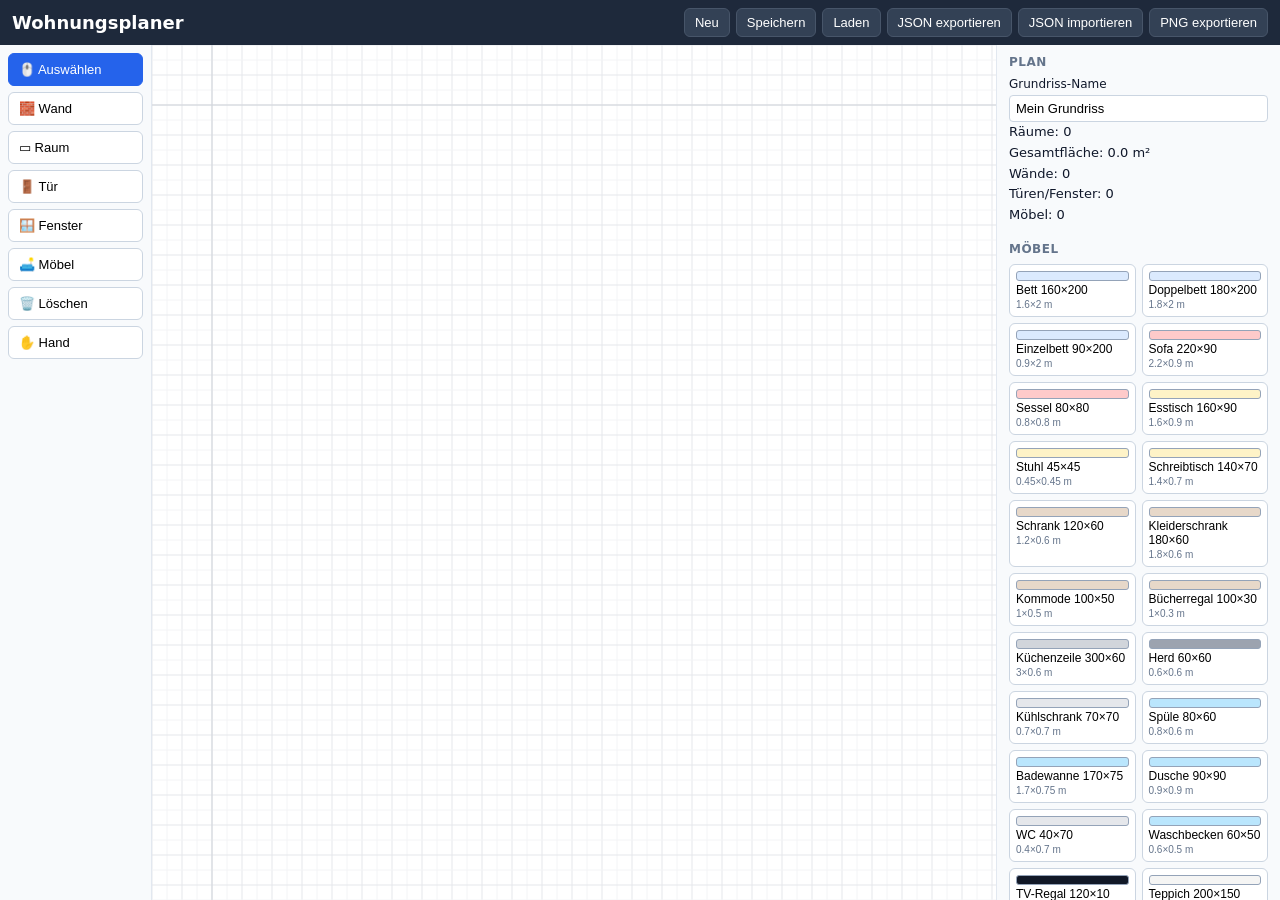
<file: index.html>
<!DOCTYPE html>
<html lang="de">
<head>
<meta charset="UTF-8">
<meta name="viewport" content="width=device-width, initial-scale=1">
<title>Wohnungsplaner</title>
<link rel="stylesheet" href="style.css">
</head>
<body>
<header>
  <h1>Wohnungsplaner</h1>
  <div class="header-actions">
    <button id="btn-new" title="Neuen Grundriss erstellen">Neu</button>
    <button id="btn-save" title="Im Browser speichern (Strg+S)">Speichern</button>
    <button id="btn-load" title="Gespeicherten Plan laden">Laden</button>
    <button id="btn-export-json" title="Plan als JSON-Datei exportieren">JSON exportieren</button>
    <button id="btn-import-json" title="Plan aus JSON-Datei importieren">JSON importieren</button>
    <input type="file" id="import-file" accept="application/json,.json" hidden>
    <button id="btn-export-png" title="Grundriss als PNG-Bild exportieren">PNG exportieren</button>
  </div>
</header>
<div id="main">
  <nav id="toolbar">
    <button data-tool="select" class="tool active" title="Auswählen und Verschieben (V)">🖱️ Auswählen</button>
    <button data-tool="wall" class="tool" title="Wand zeichnen: zwei Punkte klicken/ziehen (W)">🧱 Wand</button>
    <button data-tool="room" class="tool" title="Raum als Rechteck aufziehen (R)">▭ Raum</button>
    <button data-tool="door" class="tool" title="Tür in eine Wand klicken (T)">🚪 Tür</button>
    <button data-tool="window" class="tool" title="Fenster in eine Wand klicken (F)">🪟 Fenster</button>
    <button data-tool="furniture" class="tool" title="Möbel platzieren (M)">🛋️ Möbel</button>
    <button data-tool="erase" class="tool" title="Element löschen (E)">🗑️ Löschen</button>
    <button data-tool="pan" class="tool" title="Ansicht verschieben (H) oder mittlere Maustaste/Leertaste">✋ Hand</button>
  </nav>
  <div id="canvas-wrap">
    <canvas id="canvas"></canvas>
    <div id="status"></div>
  </div>
  <aside id="sidebar">
    <section>
      <h2>Plan</h2>
      <label>Grundriss-Name
        <input id="plan-name" type="text" value="Mein Grundriss">
      </label>
      <div id="plan-stats"></div>
    </section>
    <section>
      <h2>Möbel</h2>
      <div id="palette"></div>
      <p class="hint">Möbel auswählen und dann auf die Zeichenfläche klicken. Esc beendet die Platzierung.</p>
    </section>
    <section>
      <h2>Auswahl</h2>
      <div id="props"></div>
    </section>
    <section>
      <h2>Hilfe</h2>
      <ul class="hint">
        <li>Ziehen: Wände, Räume und Möbel verschieben</li>
        <li>Entf: Auswahl löschen</li>
        <li>D: Möbel um 90° drehen</li>
        <li>Mausrad: zoomen (um den Mauszeiger)</li>
        <li>Leertaste + Ziehen oder mittlere Maustaste: Ansicht verschieben</li>
        <li>Rasterfang: 10 cm</li>
        <li>Wände und Fenster tragen ihre Abmessung (m) direkt im Plan; Details beim Anklicken rechts in der Leiste</li>
        <li>Möbel werden als 2D-Draufsicht gezeichnet, inkl. Zimmerpflanzen</li>
      </ul>
    </section>
  </aside>
</div>
<script src="app.js" defer></script>
</body>
</html>
</file>
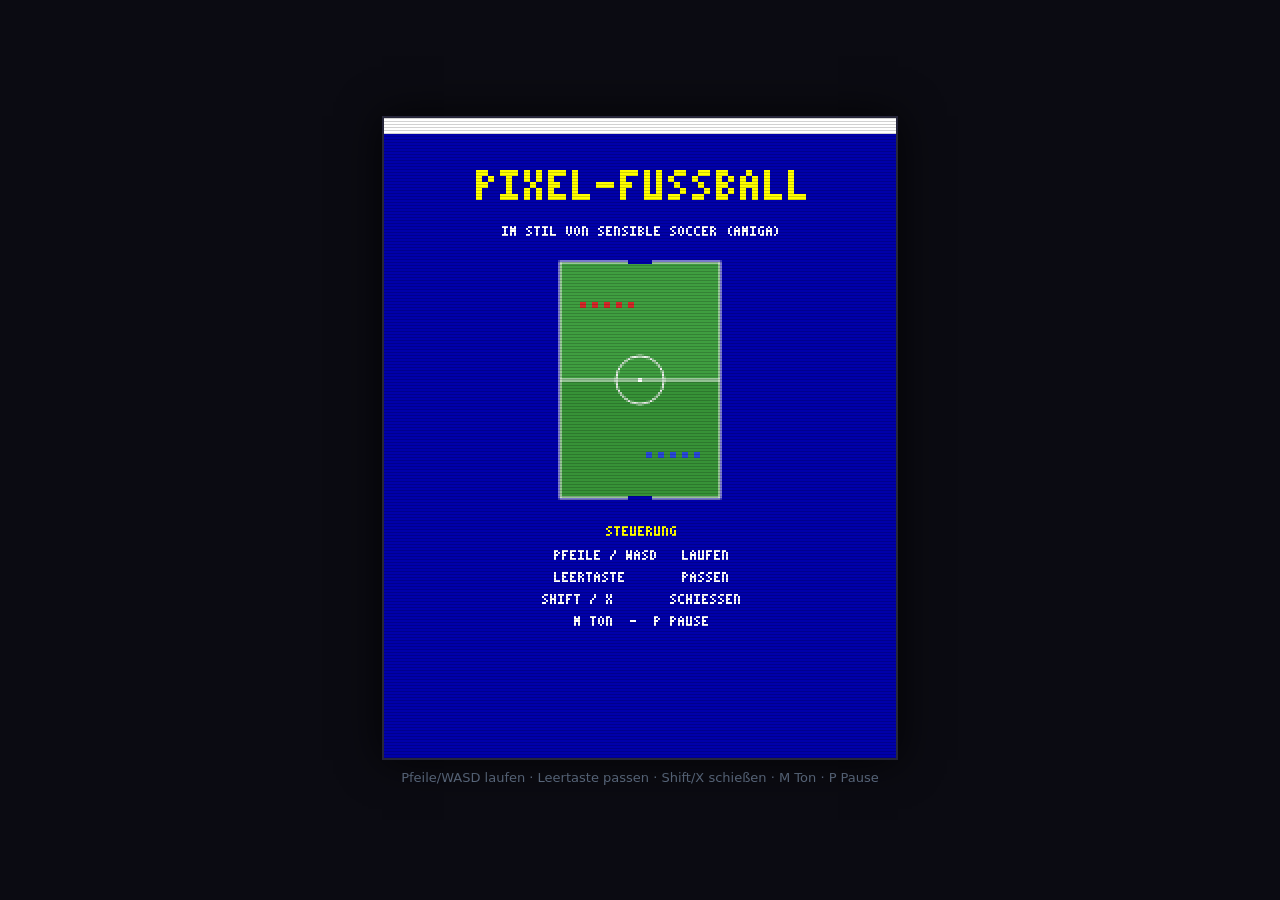
<file: fussball/index.html>
<!DOCTYPE html>
<html lang="de">
<head>
<meta charset="UTF-8">
<meta name="viewport" content="width=device-width, initial-scale=1">
<title>Pixel-Fussball – im Stil von Sensible Soccer (Amiga)</title>
<link rel="stylesheet" href="style.css">
</head>
<body>
<main>
  <div id="screen">
    <canvas id="game" width="256" height="320"></canvas>
    <div class="scanlines"></div>
  </div>
  <p class="hint">Pfeile/WASD laufen &middot; Leertaste passen &middot; Shift/X schie&szlig;en &middot; M Ton &middot; P Pause</p>
</main>
<script src="game.js" defer></script>
</body>
</html>
</file>
<file: style.css>
* { box-sizing: border-box; }
html, body { height: 100%; }
body {
  margin: 0;
  font-family: system-ui, -apple-system, "Segoe UI", sans-serif;
  display: flex;
  flex-direction: column;
  color: #0f172a;
  background: #fff;
}
header {
  display: flex;
  justify-content: space-between;
  align-items: center;
  gap: 12px;
  flex-wrap: wrap;
  padding: 8px 12px;
  background: #1e293b;
  color: #fff;
}
header h1 { font-size: 18px; margin: 0; }
.header-actions { display: flex; flex-wrap: wrap; gap: 6px; }
.header-actions button {
  padding: 6px 10px;
  border-radius: 6px;
  border: 1px solid #475569;
  background: #334155;
  color: #fff;
  cursor: pointer;
  font-size: 13px;
}
.header-actions button:hover { background: #475569; }
#main { display: flex; flex: 1; min-height: 0; }
#toolbar {
  width: 152px;
  flex: none;
  background: #f8fafc;
  border-right: 1px solid #e2e8f0;
  padding: 8px;
  display: flex;
  flex-direction: column;
  gap: 6px;
  overflow-y: auto;
}
.tool {
  text-align: left;
  padding: 8px 10px;
  border: 1px solid #cbd5e1;
  background: #fff;
  border-radius: 6px;
  cursor: pointer;
  font-size: 13px;
}
.tool:hover { background: #f1f5f9; }
.tool.active { background: #2563eb; color: #fff; border-color: #2563eb; }
#canvas-wrap { position: relative; flex: 1; min-width: 0; background: #fff; overflow: hidden; }
#canvas { position: absolute; inset: 0; touch-action: none; display: block; }
#status {
  position: absolute;
  left: 10px;
  bottom: 10px;
  background: rgba(15, 23, 42, 0.85);
  color: #fff;
  padding: 4px 10px;
  border-radius: 6px;
  font-size: 12px;
  pointer-events: none;
}
#status:empty { display: none; }
#sidebar {
  width: 284px;
  flex: none;
  border-left: 1px solid #e2e8f0;
  background: #f8fafc;
  padding: 10px 12px;
  overflow-y: auto;
}
#sidebar section { margin-bottom: 16px; }
#sidebar h2 {
  font-size: 12px;
  text-transform: uppercase;
  letter-spacing: 0.04em;
  color: #64748b;
  margin: 0 0 8px;
}
#plan-stats { font-size: 13px; line-height: 1.6; }
#palette { display: grid; grid-template-columns: 1fr 1fr; gap: 6px; }
.pal-item {
  display: flex;
  flex-direction: column;
  align-items: stretch;
  gap: 2px;
  padding: 6px;
  border: 1px solid #cbd5e1;
  background: #fff;
  border-radius: 6px;
  cursor: pointer;
  font-size: 12px;
  text-align: left;
}
.pal-item:hover { background: #f1f5f9; }
.pal-item.active { border-color: #2563eb; background: #dbeafe; }
.pal-item .swatch { width: 100%; height: 10px; border-radius: 3px; border: 1px solid #94a3b8; }
.pal-item small { color: #64748b; }
#props label.prop-row { display: flex; flex-direction: column; gap: 4px; font-size: 12px; margin-bottom: 8px; }
#props input {
  padding: 5px 6px;
  border: 1px solid #cbd5e1;
  border-radius: 4px;
  font-size: 13px;
}
#props button, #sidebar section > button {
  padding: 6px 10px;
  border-radius: 6px;
  border: 1px solid #cbd5e1;
  background: #fff;
  cursor: pointer;
  font-size: 13px;
  margin: 4px 6px 0 0;
}
#props button:hover { background: #f1f5f9; }
.hint { font-size: 12px; color: #64748b; line-height: 1.5; }
#sidebar label { font-size: 12px; display: block; }
#sidebar label input {
  width: 100%;
  margin-top: 4px;
  padding: 5px 6px;
  border: 1px solid #cbd5e1;
  border-radius: 4px;
  font-size: 13px;
}
</file>
<file: fussball/style.css>
* { box-sizing: border-box; }
html, body { height: 100%; }
body {
  margin: 0;
  background: #0b0b12;
  color: #cbd5e1;
  font-family: system-ui, -apple-system, "Segoe UI", sans-serif;
  display: flex;
  align-items: center;
  justify-content: center;
}
main {
  display: flex;
  flex-direction: column;
  align-items: center;
  gap: 10px;
  padding: 12px;
}
#screen {
  position: relative;
  line-height: 0;
  border: 2px solid #26263a;
  box-shadow: 0 0 40px rgba(0, 0, 0, 0.8);
}
#game {
  display: block;
  background: #000;
  image-rendering: pixelated;
  image-rendering: crisp-edges;
}
.scanlines {
  position: absolute;
  inset: 0;
  pointer-events: none;
  background: repeating-linear-gradient(to bottom, rgba(0, 0, 0, 0.18) 0 1px, transparent 1px 3px);
}
.hint { margin: 0; font-size: 13px; color: #64748b; }
</file>
